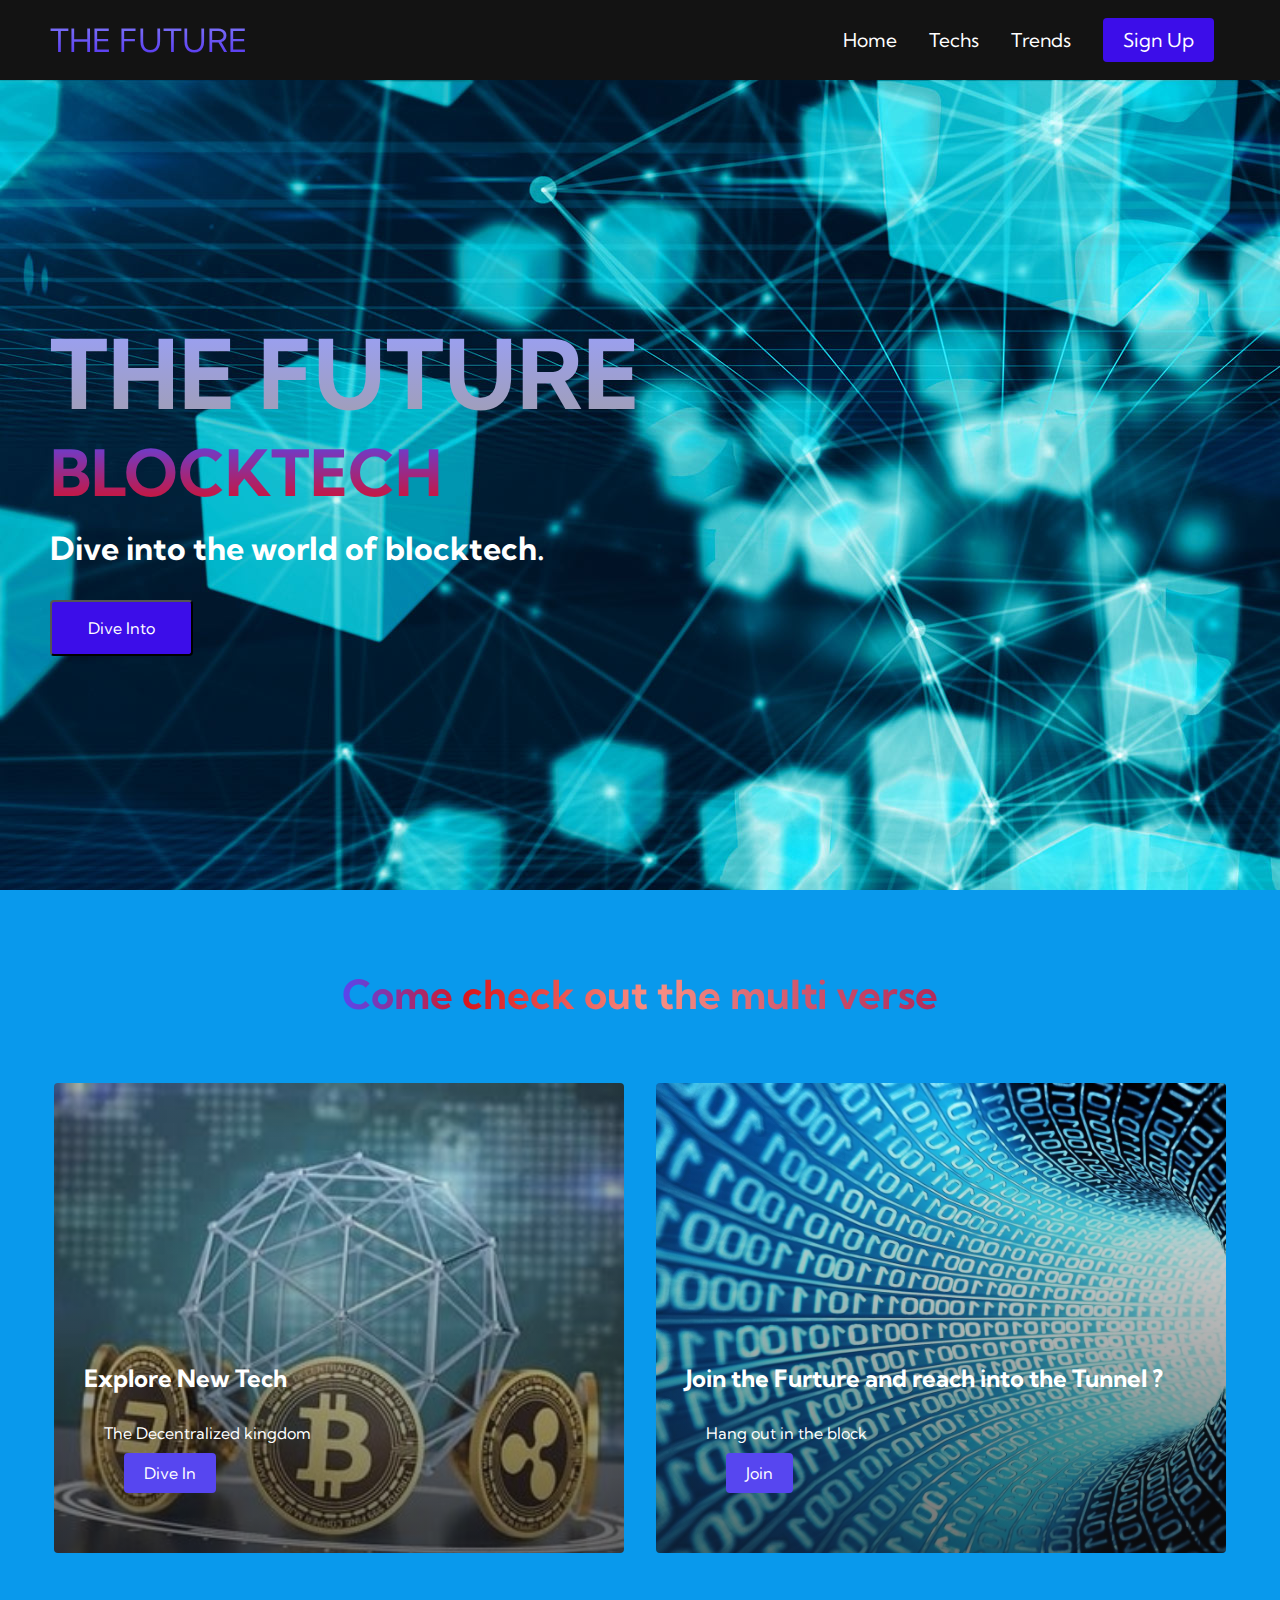
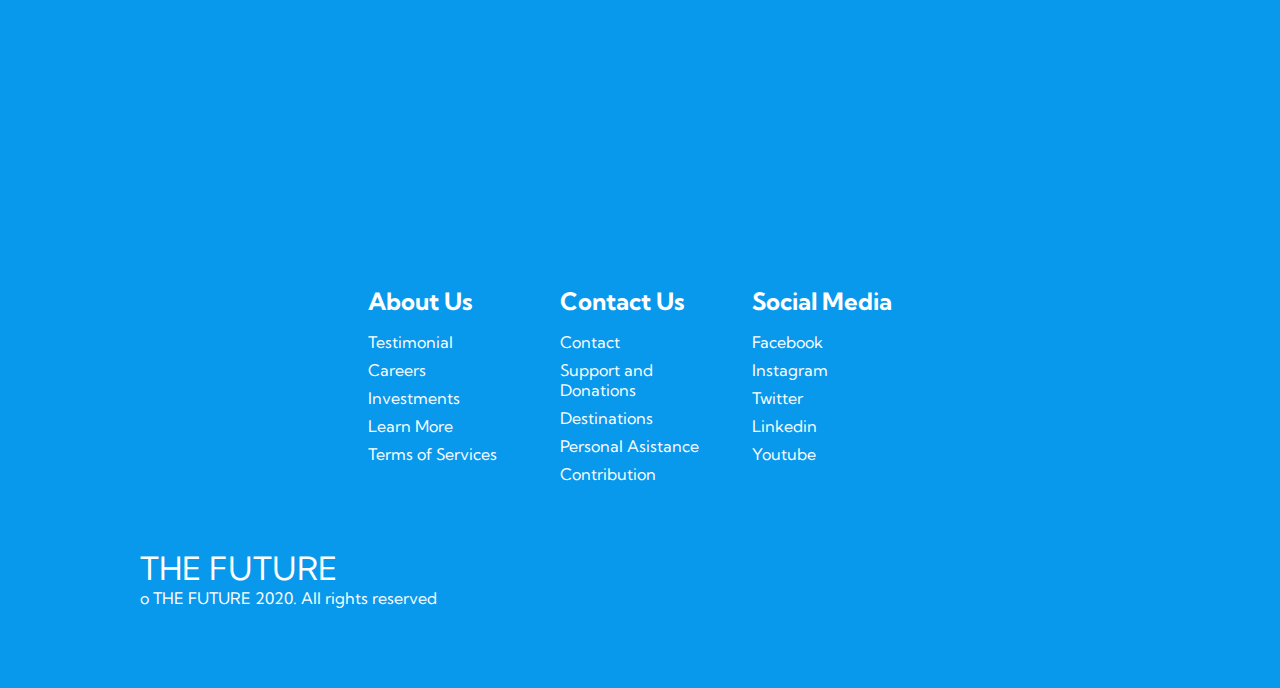
<file: index.html>
<!DOCTYPE html>
<html lang="en">
	<head>
		<meta charset="UTF-8" />
		<meta http-equiv="X-UA-Compatible" content="IE=edge" />
		<meta name="viewport" content="width=device-width, initial-scale=1.0" />
		<title>The Future</title>
		<link rel="stylesheet" href="styles.css" />
		<link
			rel="stylesheet"
			href="https://use.fontawesome.com/releases/v5.15.4/css/all.css"
			integrity="sha384-DyZ88mC6Up2uqS4h/KRgHuoeGwBcD4Ng9SiP4dIRy0EXTlnuz47vAwmeGwVChigm"
			crossorigin="anonymous"
		/>
		<link rel="preconnect" href="https://fonts.googleapis.com" />
		<link rel="preconnect" href="https://fonts.gstatic.com" crossorigin />
		<link
			href="https://fonts.googleapis.com/css2?family=Kumbh+Sans:wght@100;200;300;400;500;600;700;800;900&display=swap"
			rel="stylesheet"
		/>
	</head>
	<body>
		<!-- Navbar Section -->
		<nav class="navbar">
			<div class="navbar__container">
				<a href="/" id="navbar__logo"
					><i class="fas fa-dollar-sign"></i> THE FUTURE</a
				>
				<div class="navbar__toggle" id="mobile-menu">
					<span class="bar"></span>
					<span class="bar"></span>
					<span class="bar"></span>
				</div>
				<ul class="navbar__menu">
					<li class="navbar__item">
						<a href="/" class="navbar__links"> Home </a>
					</li>
					<li class="navbar__item">
						<a href="/tech.html" class="navbar__links"> Techs </a>
					</li>
					<li class="navbar__item">
						<a href="/construstion.html" class="navbar__links"> Trends </a>
					</li>
					<li class="navbar__btn">
						<a href="/construstion.html" class="button"> Sign Up </a>
					</li>
				</ul>
			</div>
		</nav>

		<!--Hero Section-->

		<div class="main">
			<div class="main__container">
				<div class="main__content">
					<h1>THE FUTURE</h1>
					<h2>BLOCKTECH</h2>
					<p>Dive into the world of blocktech.</p>
					<button class="main__btn"><a href="/construstion.html">Dive Into</a></button>
				</div>
				<div>
					<div class="main__img--container">
						<!--	<img src="images/blockchain.jpg" alt="pic" id="main__img" /> -->
					</div>
				</div>
			</div>
		</div>
		<!--Services Section-->
		<div class="services">
			<h1>Come check out the multi verse</h1>
			<div class="services__container">
				<div class="services__card">
					<h2>Explore New Tech</h2>
					<p>The Decentralized kingdom</p>
					<button>Dive In</button>
				</div>
				<div class="services__card">
					<h2>Join the Furture and reach into the Tunnel ?</h2>

					<p>Hang out in the block</p>
					<button>Join</button>
				</div>
			</div>
		</div>
		<!--Fotter Section-->
		<div class="footer__container">
			<div class="footer__links">
				<div class="footer__links--wrapper">
					<div class="footer__links--items">
						<h2>About Us</h2>

						<a href="/construstion.html">Testimonial</a>
						<a href="/">Careers</a>
						<a href="/">Investments</a>

						<a href="/">Learn More</a>
						<a href="/">Terms of Services</a>
					</div>
					<div class="footer__links--items">
						<h2>Contact Us</h2>
						<a href="/contact.html">Contact</a>
						<a href="/construstion.html">Support and Donations</a>
						<a href="/construstion.html">Destinations</a>
						<a href="/">Personal Asistance</a>
						<a href="/">Contribution</a>
					</div>
					<div class="footer__links--items">
						<h2>Social Media</h2>
						<a href="https://www.facebook.com/">Facebook</a>
						<a href="https://www.instagram.com/">Instagram</a>
						<a href="https://www.twitter.com/">Twitter</a>
						<a href="https://www.linkedin.com/">Linkedin</a>
						<a href="https://www.youtube.com/">Youtube</a>
					</div>
				</div>
			</div>
			<div class="social__media">
				<div class="social__media--wrap"></div>
				<div class="footer__logo">
					<a href="" id="footer__logo">
						<i class="fas fa-dollar-sign"></i>
						THE FUTURE
					</a>
					<p class="website__rights">o THE FUTURE 2020. All rights reserved</p>
					<div class="social__icons">
						<a href="" class="social__icons--link" target="_blank">
							<i class="fab fa-facebook"></i>
						</a>
						<a href="" class="social__icons--link" target="_blank">
							<i class="fab fa-instagram"></i>
						</a>
						<a href="" class="social__icons--link" target="_blank">
							<i class="fab fa-twitter"></i>
						</a>
						<a href="" class="social__icons--link" target="_blank">
							<i class="fab fa-linkedin"></i>
						</a>
						<a href="" class="social__icons--link" target="_blank">
							<i class="fab fa-youtube"></i>
						</a>
					
				</div>
			</div>
		</div>
		<script src="app.js"></script>
	</body>
</html>
</file>
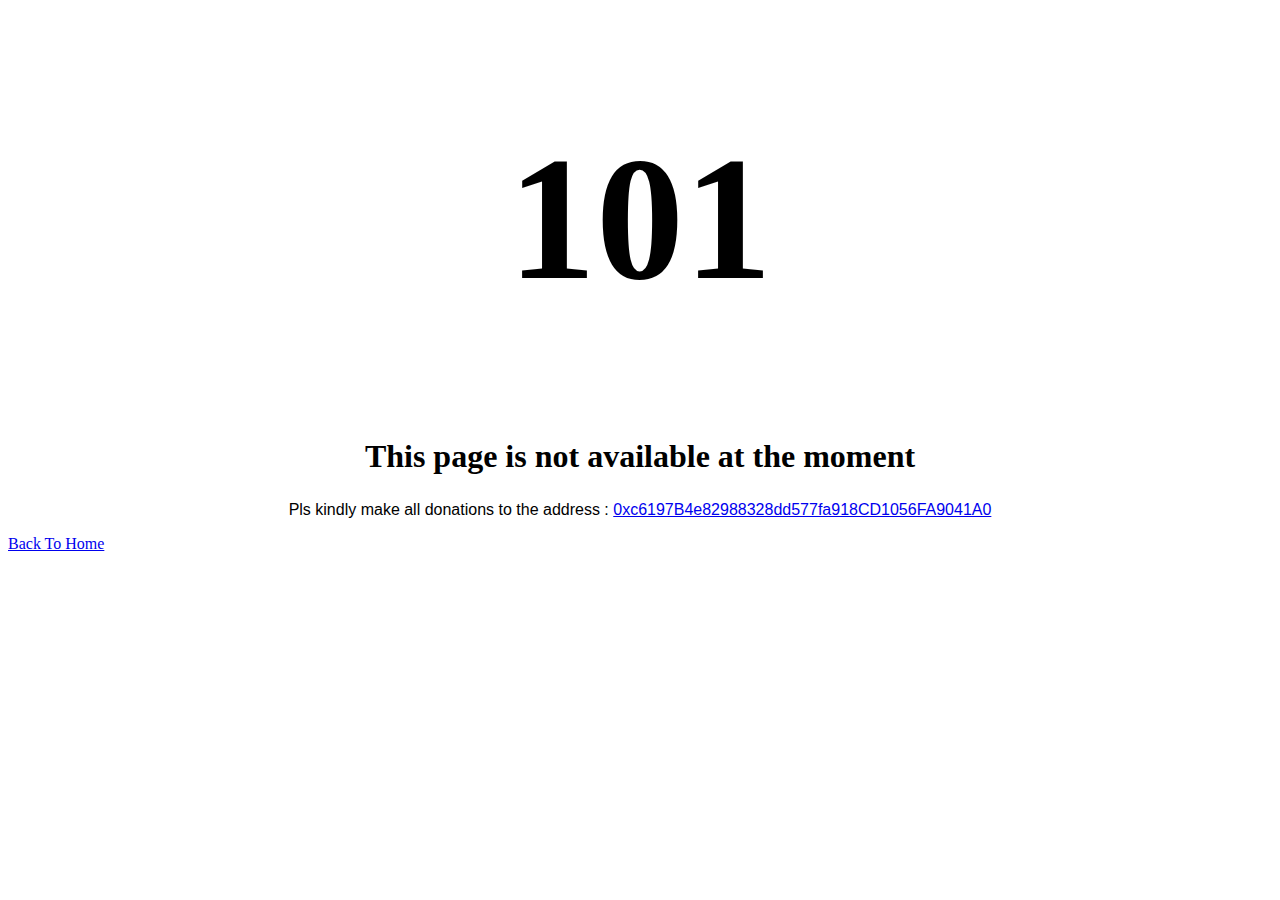
<file: construstion.html>
<!DOCTYPE html>
<html lang="en">
	<head>
		<meta charset="UTF-8" />
		<meta http-equiv="X-UA-Compatible" content="IE=edge" />
		<meta name="viewport" content="width=device-width, initial-scale=1.0" />
		<title>Not Working</title>
	</head>
	<body>
		<div class="not__working">
			<h1>101</h1>
			<h2>This page is not available at the moment</h2>
		</div>
		<p>
			Pls kindly make all donations to the address :
			<a
				href="https://etherscan.io/address/0xc6197b4e82988328dd577fa918cd1056fa9041a0 "
				>0xc6197B4e82988328dd577fa918CD1056FA9041A0</a
			>
		</p>
		<a href="/index.html">Back To Home</a>
		<style>
			.not__working h1 {
				font-size: 11rem;
			}
			.not__working h2 {
				margin-top: 100px;
				font-size: 2rem;
			}
			.not__working {
				text-align: center;
			}
			p {
				font-family: Arial, Helvetica, sans-serif;
				text-align: center;
				text-decoration: none;
			}
		</style>
	</body>
</html>
</file>
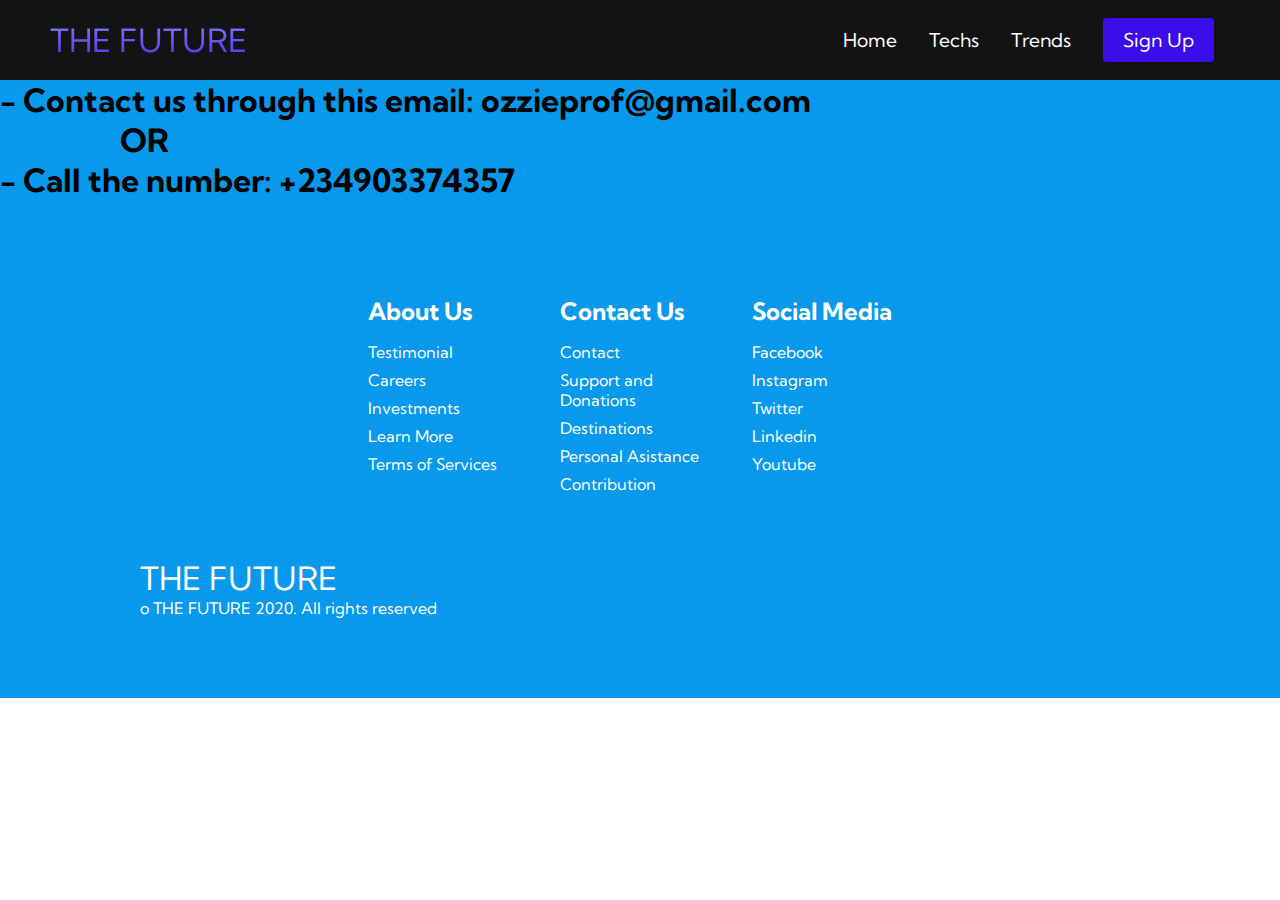
<file: contact.html>
<!DOCTYPE html>
		<html lang="en">
			<head>
				<meta charset="UTF-8" />
				<meta http-equiv="X-UA-Compatible" content="IE=edge" />
				<meta name="viewport" content="width=device-width, initial-scale=1.0" />
				<title>Contact Us

				</title>
				<link rel="stylesheet" href="styles.css" />
				<link
					rel="stylesheet"
					href="https://use.fontawesome.com/releases/v5.15.4/css/all.css"
					integrity="sha384-DyZ88mC6Up2uqS4h/KRgHuoeGwBcD4Ng9SiP4dIRy0EXTlnuz47vAwmeGwVChigm"
					crossorigin="anonymous"
				/>
				<link rel="preconnect" href="https://fonts.googleapis.com" />
				<link rel="preconnect" href="https://fonts.gstatic.com" crossorigin />
				<link
					href="https://fonts.googleapis.com/css2?family=Kumbh+Sans:wght@100;200;300;400;500;600;700;800;900&display=swap"
					rel="stylesheet"
				/>
			</head>
			<body>
				<nav class="navbar">
					<div class="navbar__container">
						<a href="/" id="navbar__logo"
							><i class="fas fa-dollar-sign"></i> THE FUTURE</a
						>
						<div class="navbar__toggle" id="mobile-menu">
							<span class="bar"></span>
							<span class="bar"></span>
							<span class="bar"></span>
						</div>
						<ul class="navbar__menu">
							<li class="navbar__item">
								<a href="/" class="navbar__links"> Home </a>
							</li>
							<li class="navbar__item">
								<a href="/tech.html" class="navbar__links"> Techs </a>
							</li>
							<li class="navbar__item">
								<a href="/" class="navbar__links"> Trends </a>
							</li>
							<li class="navbar__btn">
								<a href="/" class="button"> Sign Up </a>
							</li>
						</ul>
					</div>
				</nav>
				<div class="contact__address">
					<h1> - Contact us through this email: ozzieprof@gmail.com</h1>
					<h2>OR</h2>
					<h1> - Call the number: +234903374357</h2>
				</div>
				<style>
					
					.contact__address h2{
						align-items: center;
						margin-left: 120px;
						font-size: xx-large;
					

					}
					.contact__address {
					background-color: #0999ec;
					}
				</style>
			
				<div class="footer__container">
					<div class="footer__links">
						<div class="footer__links--wrapper">
							<div class="footer__links--items">
								<h2>About Us</h2>
		
								<a href="/">Testimonial</a>
								<a href="/">Careers</a>
								<a href="/">Investments</a>
		
								<a href="/">Learn More</a>
								<a href="/">Terms of Services</a>
							</div>
							<div class="footer__links--items">
								<h2>Contact Us</h2>
								<a href="/contact.html">Contact</a>
								<a href="/">Support and Donations</a>
								<a href="/">Destinations</a>
								<a href="/">Personal Asistance</a>
								<a href="/">Contribution</a>
							</div>
							<div class="footer__links--items">
								<h2>Social Media</h2>
						<a href="https://www.facebook.com/">Facebook</a>
						<a href="https://www.instagram.com/">Instagram</a>
						<a href="https://www.twitter.com/">Twitter</a>
						<a href="https://www.linkedin.com/">Linkedin</a>
						<a href="https://www.youtube.com/">Youtube</a>
							</div>
						</div>
					</div>
					<div class="social__media">
						<div class="social__media--wrap"></div>
						<div class="footer__logo">
							<a href="" id="footer__logo">
								<i class="fas fa-dollar-sign"></i>
								THE FUTURE
							</a>
							<p class="website__rights">o THE FUTURE 2020. All rights reserved</p>
							<div class="social__icons">
								<a href="" class="social__icons--link" target="_blank">
									<i class="fab fa-facebook"></i>
								</a>
								<a href="" class="social__icons--link" target="_blank">
									<i class="fab fa-instagram"></i>
								</a>
								<a href="" class="social__icons--link" target="_blank">
									<i class="fab fa-twitter"></i>
								</a>
								<a href="" class="social__icons--link" target="_blank">
									<i class="fab fa-linkedin"></i>
								</a>
								<a href="" class="social__icons--link" target="_blank">
									<i class="fab fa-youtube"></i>
								</a>
							
						</div>
					</div>
				</div>
				<script src="app.js"></script>
			</body>
		</html>
		
	</body>
</html>
</file>
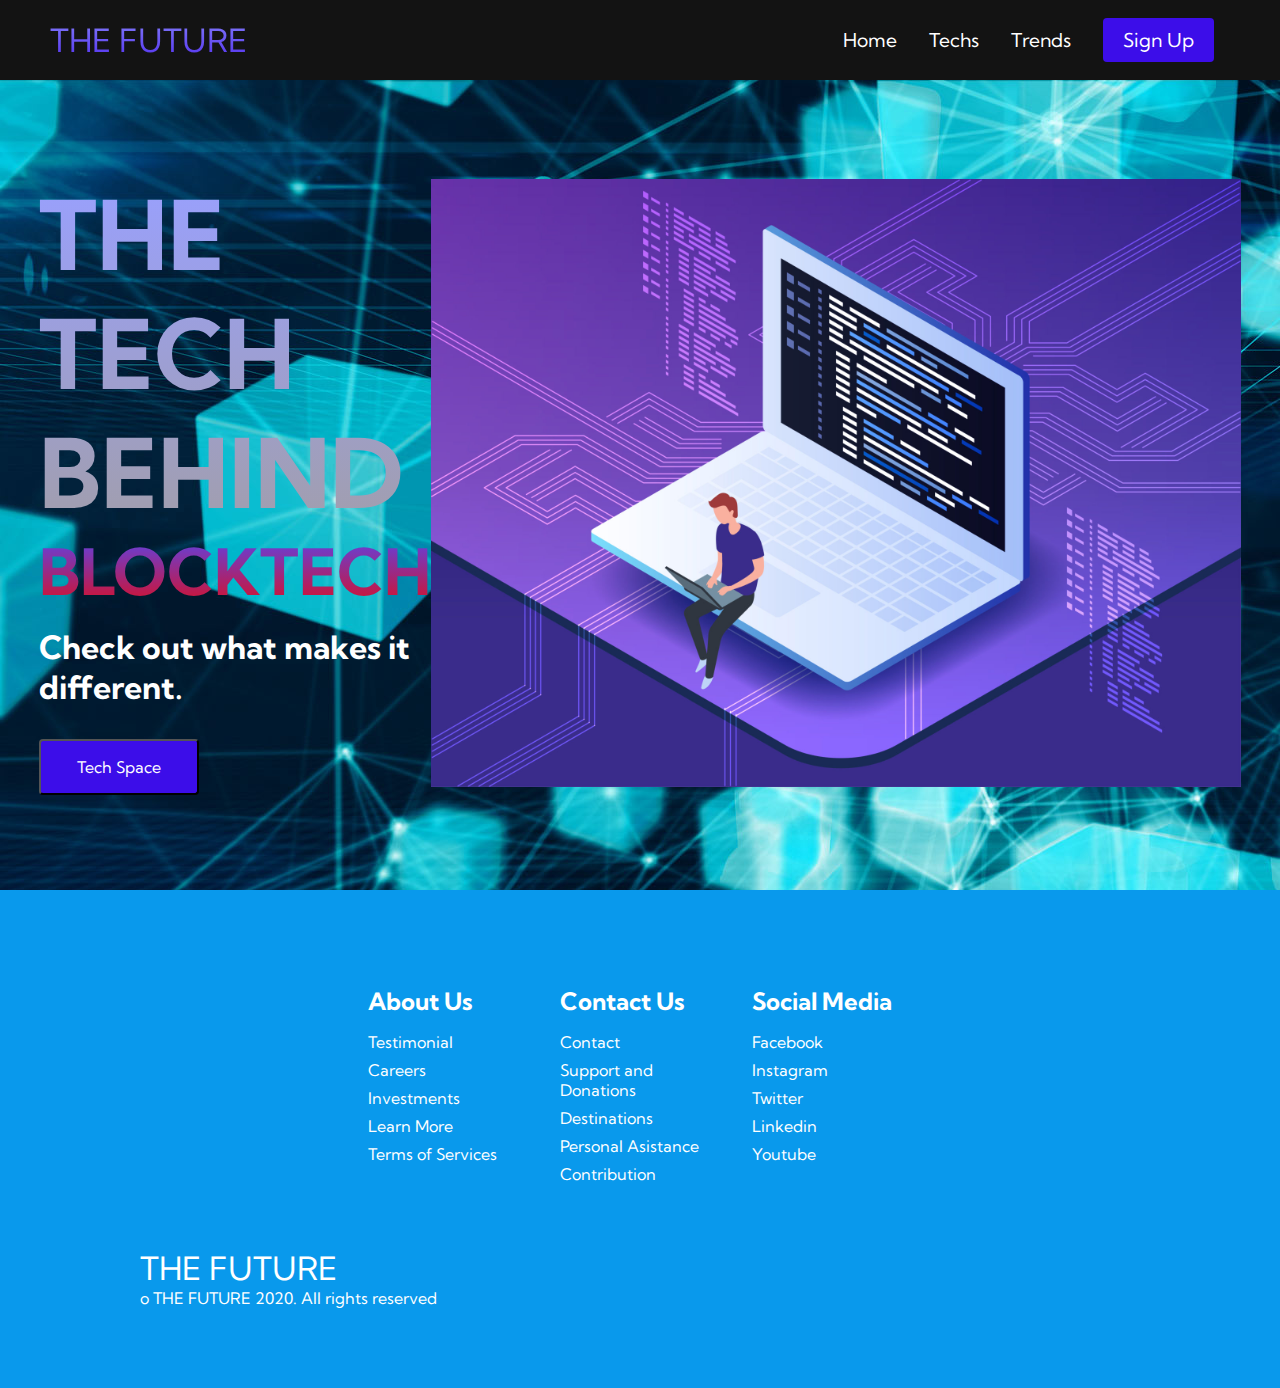
<file: tech.html>
<!DOCTYPE html>
<html lang="en">
	<head>
		<meta charset="UTF-8" />
		<meta http-equiv="X-UA-Compatible" content="IE=edge" />
		<meta name="viewport" content="width=device-width, initial-scale=1.0" />
		<title>Tech</title>
		<link rel="stylesheet" href="styles.css" />
		<link
			rel="stylesheet"
			href="https://use.fontawesome.com/releases/v5.15.4/css/all.css"
			integrity="sha384-DyZ88mC6Up2uqS4h/KRgHuoeGwBcD4Ng9SiP4dIRy0EXTlnuz47vAwmeGwVChigm"
			crossorigin="anonymous"
		/>
		<link rel="preconnect" href="https://fonts.googleapis.com" />
		<link rel="preconnect" href="https://fonts.gstatic.com" crossorigin />
		<link
			href="https://fonts.googleapis.com/css2?family=Kumbh+Sans:wght@100;200;300;400;500;600;700;800;900&display=swap"
			rel="stylesheet"
		/>
	</head>
	<body>
		<!-- Navbar Section -->
		<nav class="navbar">
			<div class="navbar__container">
				<a href="/" id="navbar__logo"
					><i class="fas fa-dollar-sign"></i> THE FUTURE</a
				>
				<div class="navbar__toggle" id="mobile-menu">
					<span class="bar"></span>
					<span class="bar"></span>
					<span class="bar"></span>
				</div>
				<ul class="navbar__menu">
					<li class="navbar__item">
						<a href="/" class="navbar__links"> Home </a>
					</li>
					<li class="navbar__item">
						<a href="/tech.html" class="navbar__links"> Techs </a>
					</li>
					<li class="navbar__item">
						<a href="/" class="navbar__links"> Trends </a>
					</li>
					<li class="navbar__btn">
						<a href="/" class="button"> Sign Up </a>
					</li>
				</ul>
			</div>
		</nav>

		<!--Hero Section-->

		<div class="main">
			<div class="main__container">
				<div class="main__content">
					<h1>THE TECH BEHIND</h1>
					<h2>BLOCKTECH</h2>
					<p>Check out what makes it different.</p>
					<button class="main__btn"><a href="/">Tech Space</a></button>
				</div>
				<div>
					<div class="main__img--container">
							<img src="images/programmers.jpg" alt="pic" id="main__img" />
					</div>
				</div>
			</div>
		</div>
		<!--Services Section-->
		<!--<div class="services">
			<h1>Come check out the multi verse</h1>
			<div class="services__container">
				<div class="services__card">
					<h2>Explore New Tech</h2>
					<p>The Decentralized kingdom</p>
					<button>Dive In</button>
				</div>
				<div class="services__card">
					<h2>Join the Furture and reach into the Tunnel ?</h2>

					<p>Hang out in the block</p>
					<button>Join</button>
				</div>
			</div>
		</div> -->
		<!--Fotter Section-->
		<div class="footer__container">
			<div class="footer__links">
				<div class="footer__links--wrapper">
					<div class="footer__links--items">
						<h2>About Us</h2>

						<a href="/">Testimonial</a>
						<a href="/">Careers</a>
						<a href="/">Investments</a>

						<a href="/">Learn More</a>
						<a href="/">Terms of Services</a>
					</div>
					<div class="footer__links--items">
						<h2>Contact Us</h2>
						<a href="/contact.html">Contact</a>
						<a href="/">Support and Donations</a>
						<a href="/">Destinations</a>
						<a href="/">Personal Asistance</a>
						<a href="/">Contribution</a>
					</div>
					<div class="footer__links--items">
						<h2>Social Media</h2>
						<a href="https://www.facebook.com/">Facebook</a>
						<a href="https://www.instagram.com/">Instagram</a>
						<a href="https://www.twitter.com/">Twitter</a>
						<a href="https://www.linkedin.com/">Linkedin</a>
						<a href="https://www.youtube.com/">Youtube</a>
					</div>
				</div>
			</div>
			<div class="social__media">
				<div class="social__media--wrap"></div>
				<div class="footer__logo">
					<a href="" id="footer__logo">
						<i class="fas fa-dollar-sign"></i>
						THE FUTURE
					</a>
					<p class="website__rights">o THE FUTURE 2020. All rights reserved</p>
					<div class="social__icons">
						<a href="" class="social__icons--link" target="_blank">
							<i class="fab fa-facebook"></i>
						</a>
						<a href="" class="social__icons--link" target="_blank">
							<i class="fab fa-instagram"></i>
						</a>
						<a href="" class="social__icons--link" target="_blank">
							<i class="fab fa-twitter"></i>
						</a>
						<a href="" class="social__icons--link" target="_blank">
							<i class="fab fa-linkedin"></i>
						</a>
						<a href="" class="social__icons--link" target="_blank">
							<i class="fab fa-youtube"></i>
						</a>
					
				</div>
			</div>
		</div>
		<script src="app.js"></script>
	</body>
</html>
</file>
<file: styles.css>
* {
	box-sizing: border-box;
	margin: 0;
	padding: 0;
	font-family: "kumbh Sans", sans-serif;
}
.navbar {
	background: #131313;
	height: 80px;
	display: flex;
	justify-content: center;
	align-items: center;
	font-size: 1.2rem;
	position: sticky;
	top: 0;
	z-index: 999;
}
.navbar__container {
	display: flex;
	justify-content: space-between;
	height: 80px;
	z-index: 1;
	width: 100%;
	max-width: 1300px;
	margin: 0 auto;
	padding: 0 50px;
}
#navbar__logo {
	background-color: #0999ec;
	background-image: linear-gradient(to top, #3c0de9 0%, #99a0ff 100%);
	background-size: 100%;
	-webkit-background-clip: text;
	-moz-background-clip: text;
	-webkit-text-fill-color: transparent;
	-moz-text-fill-color: transparent;
	display: flex;
	align-items: center;

	cursor: pointer;
	text-decoration: none;
	font-size: 2rem;
}
.fa-money-bill-alt {
	margin-right: 0.5rem;
}
.navbar__menu {
	display: flex;
	align-items: center;
	list-style: none;
	text-align: center;
}
.navbar__item {
	height: 80px;
}

.navbar__links {
	color: #fff;
	display: flex;
	align-items: center;

	justify-content: center;
	text-decoration: none;
	padding: 0 1rem;
	height: 100%;
}

.navbar__btn {
	display: flex;
	justify-content: center;
	align-items: center;
	padding: 0 1rem;
	width: 100%;
}

.button {
	display: flex;
	justify-content: center;
	align-items: center;
	text-decoration: none;
	padding: 10px 20px;
	height: 100%;
	width: 100%;
	border: none;
	outline: none;
	border-radius: 4px;
	background: #3c0de9;
	color: #fff;
}
.button:hover {
	background: #99a0ff;
	transition: all 0.4s ease;
}

.navbar__links:hover {
	color: #99a0ff;
	transition: all 0.4s ease;
}

@media screen and (max-width: 900px) {
	.navbar__container {
		display: flex;
		justify-content: space-between;
		height: 80px;
		z-index: 1;
		width: 100%;
		max-width: 1300px;
		padding: 0;
	}

	.navbar__menu {
		display: grid;
		grid-template-columns: auto;
		margin: 0;
		width: 100%;
		position: absolute;
		top: -1000px;
		opacity: 0;
		transition: all 0.5s ease;
		height: 50vh;
		z-index: -1;
	}
	.navbar__menu.active {
		background: #131313;
		top: 100%;
		opacity: 1;
		transition: all 0.5s ease;
		z-index: 99;
		height: 50vh;
		font-size: 1.6rem;
	}

	#navbar__logo {
		padding-left: 25px;
	}

	.navbar__toggle .bar {
		width: 25px;
		height: 3px;
		margin: 5px auto;
		transition: all 0.3s ease-in-out;
		background: #fff;
	}
	.navbar__item {
		width: 100%;
	}

	.navbar__links {
		text-align: center;
		padding: 2rem;
		width: 100%;
		display: table;
	}

	#mobile-menu {
		position: absolute;
		top: 20%;
		right: 5%;
		transform: translate(5%, 20%);
	}
	.navbar__btn {
		padding-bottom: 2rem;
	}
	.button {
		display: flex;
		justify-content: center;
		align-items: center;
		width: 80%;
		height: 80px;
		margin: 0;
	}
	.navbar__toggle .bar {
		display: block;
		cursor: pointer;
	}
	#mobile-menu.is-active .bar:nth-child(2) {
		opacity: 0;
	}
	#mobile-menu.is-active .bar:nth-child(1) {
		transform: translateY(8px) rotate(45deg);
	}
	#mobile-menu.is-active .bar:nth-child(3) {
		transform: translateY(-8px) rotate(-45deg);
	}
}

/* Hero Section CSS */
.main {
	background-color: #141414;
}
.main__container {
	display: grid;
	grid-template-columns: 1fr 1fr;
	align-items: center;
	justify-content: center;
	margin: 0 auto;
	height: 90vh;
	/*background-color: #141414;*/
	background-image: url("/images/blockchain.jpg");
	z-index: 1;
	width: 100%;
	max-width: 1300px;
	padding: 0 50px;
}
.main__content h1 {
	font-size: 6em;
	background-color: #3c0de9;
	background-image: linear-gradient(to top, #a19eac 0%, #99a0ff 100%);
	background-size: 100%;
	-webkit-background-clip: text;

	-moz-background-clip: text;
	-webkit-text-fill-color: transparent;
	-moz-text-fill-colour: transparent;
}
.main__content h2 {
	font-size: 4rem;
	background-color: #3c0de9;
	background-image: linear-gradient(to top, #e90d0dee 0%, #5746f0 100%);
	background-size: 100%;
	-webkit-background-clip: text;
	-moz-background-clip: text;
	-webkit-text-fill-color: transparent;
	-moz-text-fill-colour: transparent;
}
.main__content P {
	margin-top: 1rem;
	font-size: 2rem;
	font-weight: 700;
	color: #fff;
}

.main__btn {
	font-size: 1rem;
	/*background-image: linear-gradient(to top, #e90d0dee 0%, #5746f0 100%);*/
	background-color: #3c0de9;
	padding: 16px 36px;
	border-radius: 4px;
	color: #fff;
	margin-top: 2rem;
	cursor: pointer;
	position: relative;

	transition: all 0.3s;
	outline: none;
}

.main__btn a {
	position: relative;
	z-index: 3;
	color: #fff;
	text-decoration: none;
}
.main__btn:after {
	position: absolute;
	content: "";
	top: 0;
	left: 0;
	width: 0;
	height: 100%;
	background: linear-gradient(to top, #e90d0dee 0%, #5746f0 100%);
	/*	background: #0004f8;*/
	transition: all 0.3s;
	border-radius: 4px;
}

.main__btn:hover {
	color: #fff;
}

.main__btn:hover:after {
	width: 100%;
}
.main__img--container {
	text-align: center;
}
#main__img {
	height: 80%;
	width: 90vh;
	z-index: 99;
}

/* Mobile */
@media screen and (max-width: 760px) {
	.main__container {
		display: grid;
		grid-template-columns: auto;
		align-items: center;
		justify-self: center;
		width: 100%;
		margin: 0 auto;
		height: 90vh;
	}
	.mmain__container {
		text-align: center;
		margin-bottom: 4rem;
	}
	.main__content h1 {
		font-size: 2.5rem;
		margin-top: 2rem;
	}
	.main__content h2 {
		font-size: 3rem;
	}
	.main__content p {
		margin-top: 1rem;
		font-size: 1.5rem;
	}
}

@media screen and (max-width: 500px) {
	.main__content h1 {
		font-size: 2rem;
		margin-top: 3rem;
	}
	.main__content h2 {
		font-size: 2rem;
	}
	.main__content p {
		margin-top: 2rem;
		font-size: 1.5rem;
	}
	.main__btn {
		padding: 12px 36px;
		margin: 2.5rem 0;
	}
}
/* Servies CSS */
.services {
	background: #0999ec;
	display: flex;
	flex-direction: column;
	align-items: center;
	height: 100vh;
}
.services h1 {
	background-color: #0999ec;
	background-image: linear-gradient(
		to right,
		#e90d0dee 0%,
		#5746f0 0%,
		#e90d0dee 21%,
		#f99185 52%,
		#cf556c 78%,
		#b12a5b 100%
	);
	background-size: 100%;
	margin-top: 5rem;
	margin-bottom: 3rem;
	font-size: 2.5rem;
	-webkit-background-clip: text;
	-moz-background-clip: text;
	-webkit-text-fill-color: transparent;
	-moz-text-fill-color: transparent;
}
.services__container {
	display: flex;
	justify-content: center;
	flex-wrap: wrap;
}

.services__card {
	margin: 1rem;
	height: 470px;
	width: 570px;
	border-radius: 4px;
	background-image: linear-gradient(
			to bottom,
			rgba(0, 0, 0, 0) 0%,
			rgba(17, 17, 17, 0.6) 100%
		),
		url("/images/maincrypto.jpg");
	background-size: cover;
	position: relative;
	color: #fff;
}
.services__card:nth-child(2) {
	background-image: linear-gradient(
			to bottom,
			rgba(0, 0, 0, 0) 0%,
			rgba(17, 17, 17, 0.6) 100%
		),
		url("/images/codetunnel.jpg");
}
.services h2 {
	position: absolute;
	top: 280px;
	left: 30px;
}
.services__card p {
	position: absolute;
	top: 340px;
	left: 50px;
}
.services__card button {
	color: #fff;
	padding: 10px 20px;
	border: none;
	border-radius: 4px;
	background-color: #5746f0;
	position: absolute;
	top: 370px;
	left: 70px;
	font-size: 1rem;
	cursor: pointer;
}

.services__card:hover {
	transform: scale(1.075);
	transition: 0.2s ease-in;
	cursor: pointer;
}
@media screen and (max-width: 900px) {
	.services {
		height: 1600px;
	}
	.services h1 {
		font-size: 2rem;
		margin-top: 12rem;
	}
}
@media screen and (max-width: 500px) {
	.services {
		height: 1400px;
	}
	.services h1 {
		font-size: 1.2rem;
	}
	.services__card {
		width: 300px;
	}
}
/*Footer CSS */
.footer__container {
	background-color: #0999ec;
	padding: 5rem 0;
	display: flex;
	flex-direction: column;
	justify-content: center;
	align-items: center;
}
#footer__logo {
	color: #fff;
	display: flex;
	align-items: center;
	cursor: pointer;
	text-decoration: none;
	font-size: 2rem;
}

.footer__links {
	width: 100%;
	max-width: 1000px;
	display: flex;
	justify-content: center;
}
.footer__links--wrapper {
	display: flex;
	background-color: #0999ec;
}
.footer__links--items {
	display: flex;
	flex-direction: column;
	align-items: flex-start;
	margin: 16px;
	text-align: left;
	width: 160px;
	box-sizing: border-box;
}
.footer__links--items h2 {
	margin-bottom: 16px;
}
.footer__links--items > h2 {
	color: #fff;
}
.footer__links--items a {
	color: #fff;
	text-decoration: none;
	margin-bottom: 0.5rem;
}
.footer__links--items a:hover {
	color: #e9e9e9;
	transition: 0.3s ease-out;
}
/*Social Icons */
.social__icon--link {
	color: #fff;
	font-size: 24px;
}
.social__media {
	/*background-color: #0999ec;*/
	max-width: 1000px;
	width: 100%;
}
.social__media--wrap {
	display: flex;
	justify-content: space-between;
	align-items: center;
	width: 90%;
	max-width: 1000px;
	margin: 40px auto 0 auto;
}
.social__icons {
	display: flex;
	justify-content: space-between;
	align-items: center;
	width: 240px;
}
.social__logo {
	color: #fff;
	justify-self: flex-start;
	margin-left: 20px;
	cursor: pointer;
	text-decoration: none;
	font-size: 2rem;
	display: flex;
	align-items: center;
	margin-bottom: 16px;
}
.website__rights {
	color: #fff;
}
@media screen and (max-width: 120px) {
	.footer__links {
		padding-top: 2rem;
	}
	.website__rights {
		margin-bottom: 2rem;
	}
	.footer__links--wrapper {
		flex-direction: column;
	}
	.social__media--wrap {
		flex-direction: column;
	}
}
@media screen and (max-width: 500px) {
	.footer__links {
		margin: 0;
		padding: 10px;
		width: 100%;
	}
}
</file>
